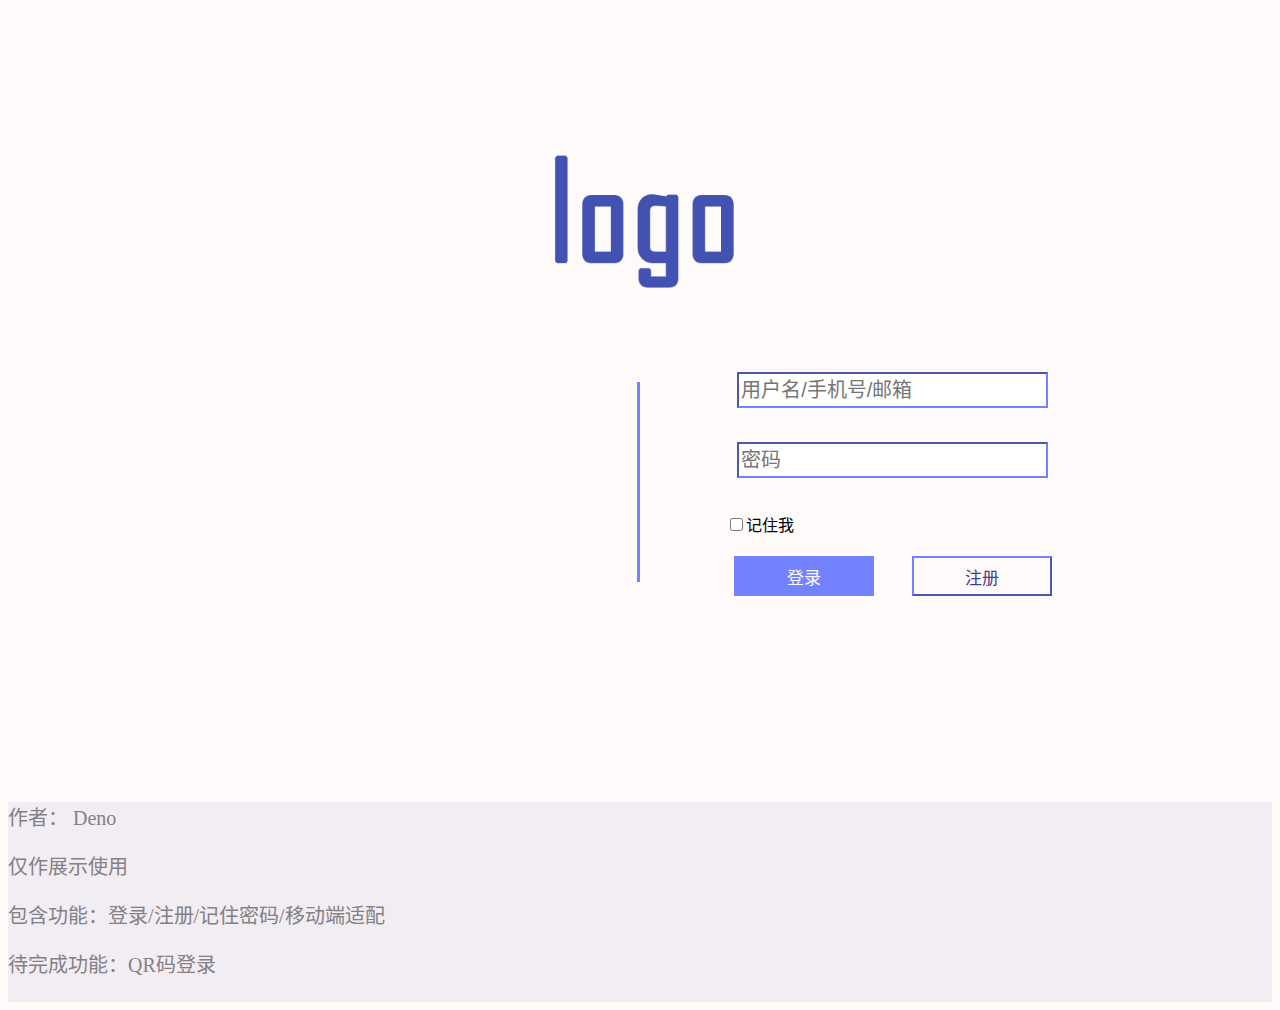
<file: WebOfIdea/index.html>
<!DOCTYPE html>
<html lang="zh-cn">
<head>
    <meta charset="UTF-8">
    <meta name="viewport" content="width=device-width, initial-scale=1">
    <title>DenoS CircuS</title>
    <script src="http://code.jquery.com/jquery-1.11.2.min.js"></script>
    <script src="login.js"></script>
</head>
<body>
<script type="text/javascript">
    /*根据不同的客户端引入样式*/
    var includeLinkStyle = function (url) {
        var link = document.createElement('link');
        link.rel = 'stylesheet';
        link.type = 'text/css';
        link.href = url;
        document.getElementsByTagName('head')[0].appendChild(link);
    };
    var browserRedirect = function () {
        /* 判断是pc端还是移动端*/
        var sUserAgent = navigator.userAgent.toLowerCase();
        var bIsIpad = sUserAgent.match(/ipad/i) == "ipad";
        var bIsIphoneOs = sUserAgent.match(/iphone os/i) == "iphone os";
        var bIsMidp = sUserAgent.match(/midp/i) == "midp";
        var bIsUc7 = sUserAgent.match(/rv:1.2.3.4/i) == "rv:1.2.3.4";
        var bIsUc = sUserAgent.match(/ucweb/i) == "ucweb";
        var bIsAndroid = sUserAgent.match(/android/i) == "android";
        var bIsCE = sUserAgent.match(/windows ce/i) == "windows ce";
        var bIsWM = sUserAgent.match(/windows mobile/i) == "windows mobile";
        /* 根据不同的客户端引入样以及加载页面 */
        if (bIsIpad || bIsIphoneOs || bIsMidp || bIsUc7 || bIsUc || bIsAndroid || bIsCE || bIsWM) {
            console.log("phone");
            includeLinkStyle("mobile.css");
            $('body').load('mobile-login.html');
        } else {
            console.log("pc");
            includeLinkStyle("pc.css");
            $('body').load('pc-login.html');
        }
    };
    browserRedirect();
</script>
</body>
</html>
</file>
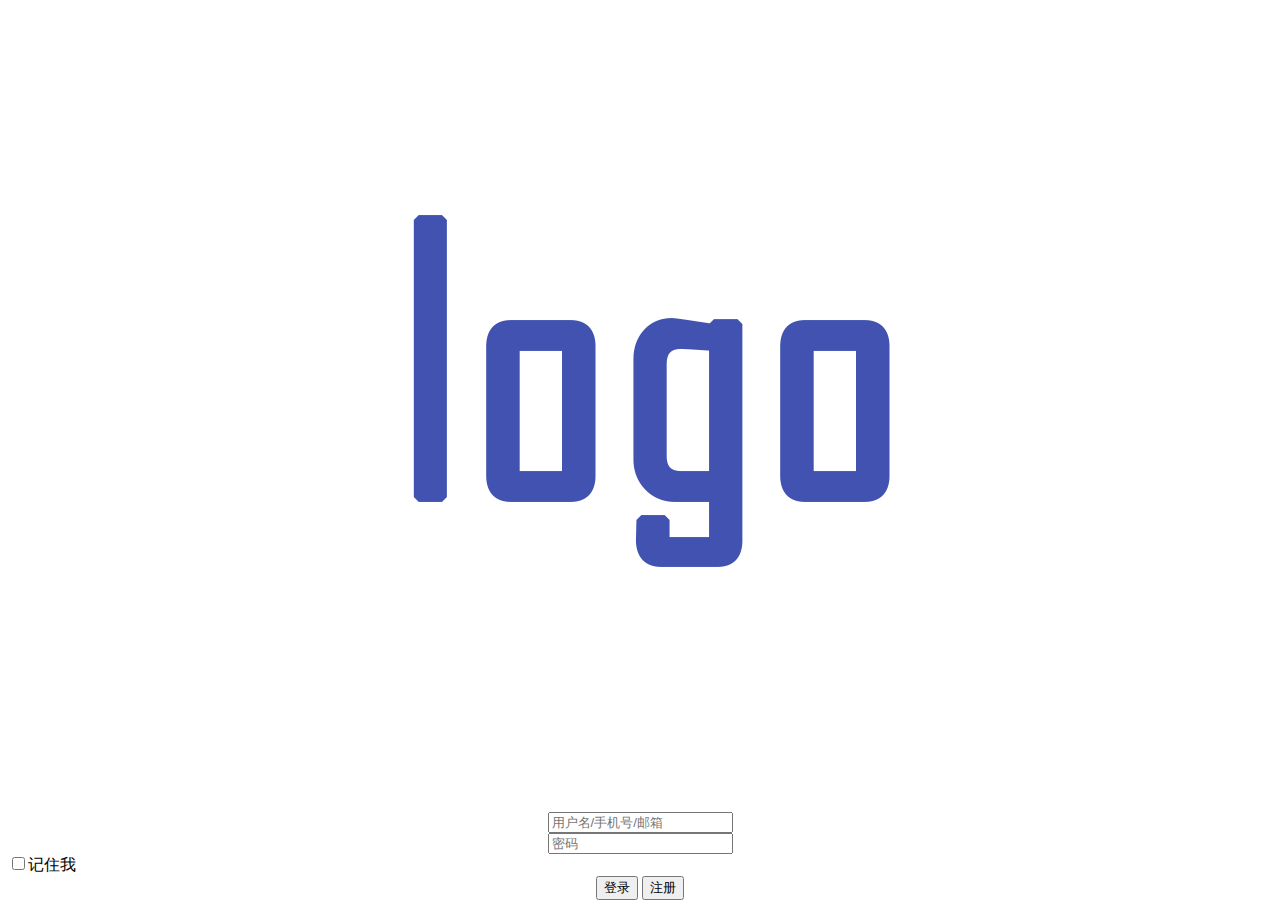
<file: WebOfIdea/mobile-login.html>
<!DOCTYPE html>
<html lang="en">
<head>
    <meta charset="UTF-8">
    <title>DenoS CircuS</title>
    <script src="login.js"></script>
</head>
<body>
<div align="center">
    <img class="logo" src="image/logo.png" alt="这里应该有一张logo">
</div>
<div class="inputArea">
    <div align="center">
        <label>
            <input type="text" placeholder="用户名/手机号/邮箱">
        </label>
    </div>
    <div align="center">
        <label>
            <input type="password" placeholder="密码">
        </label>
    </div>
    <div align="left" id="checkboxInput">
        <label>
            <input type="checkbox">记住我
        </label>
    </div>
</div>
<div align="center">
    <button id="SignIn">登录</button>
    <button id="SignUp">注册</button>
</div>
</body>
</html>
</file>
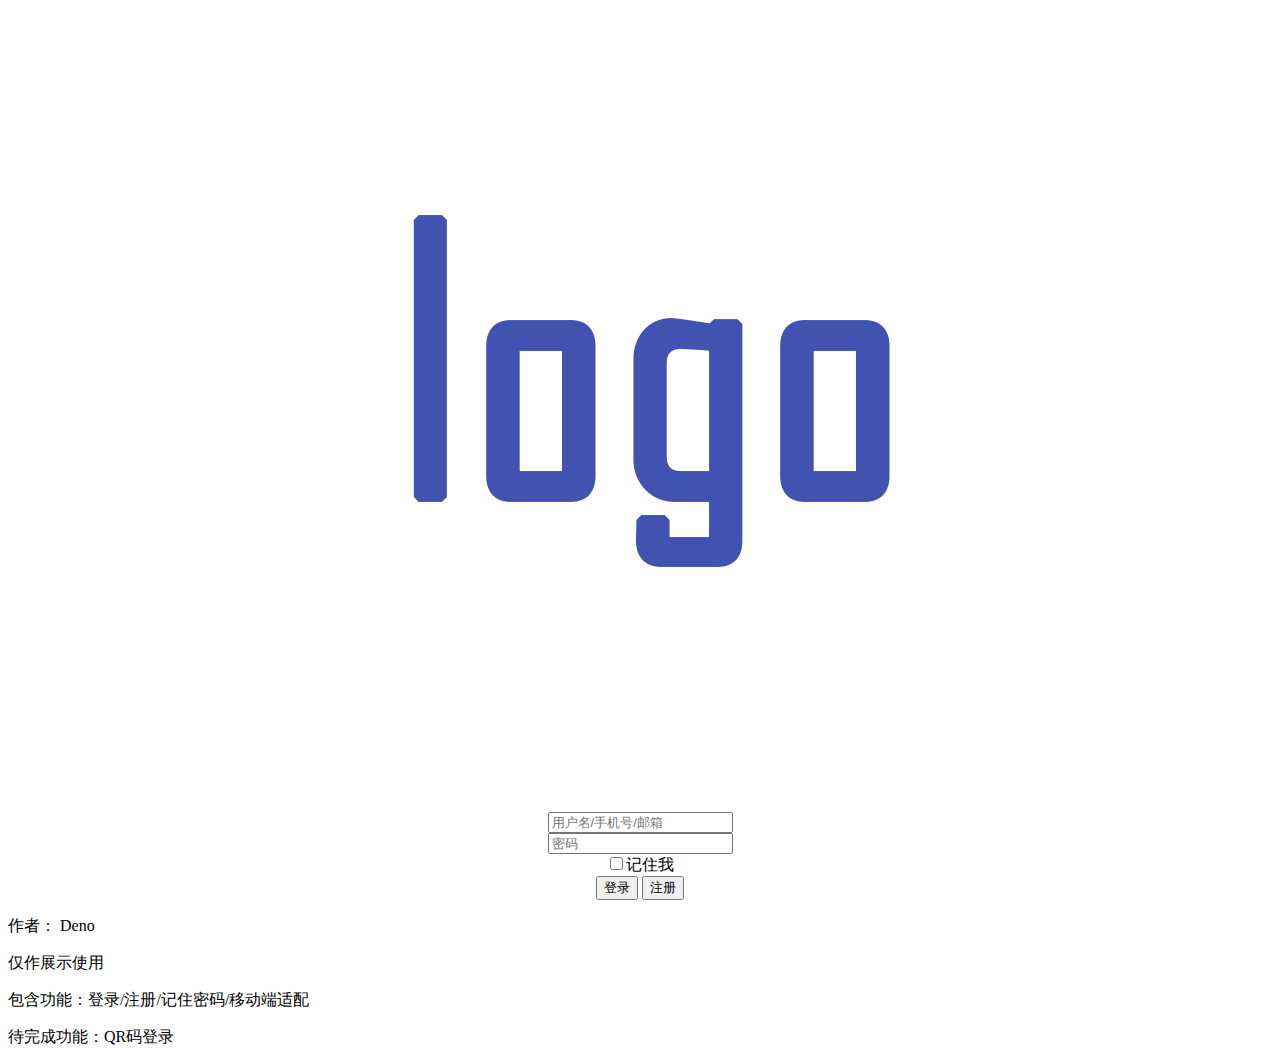
<file: WebOfIdea/pc-login.html>
<!DOCTYPE html>
<html lang="en">
<head>
    <meta charset="UTF-8">
    <title>DenoS CircuS</title>
    <script src="login.js"></script>
</head>
<body>
<div align="center">
    <img class="logo" src="image/logo.png" alt="这里应该有一张logo">
</div>
<div class="login">
    <div class="QrLogin"></div>
    <div class="PWLogin">
        <div class="inputArea">
            <div align="center">
                <label>
                    <input type="text" id="user" placeholder="用户名/手机号/邮箱">
                </label>
            </div>
            <div align="center">
                <label>
                    <input type="password" id="pass" placeholder="密码">
                </label>
            </div>
        </div>

        <div align="center" id="checkboxInput">
            <label>
                <input type="checkbox" id="isRemember">记住我
            </label>
        </div>
        <div align="center">
            <button id="SignIn" onclick="loginBtn_click()">登录</button>
            <button id="SignUp">注册</button>
        </div>
    </div>
</div>
<div>
    <footer>
        <p>作者：  Deno</p>
        <p>仅作展示使用</p>
        <p>包含功能：登录/注册/记住密码/移动端适配</p>
        <p>待完成功能：QR码登录</p>
    </footer></div>
</body>
</html>
</file>
